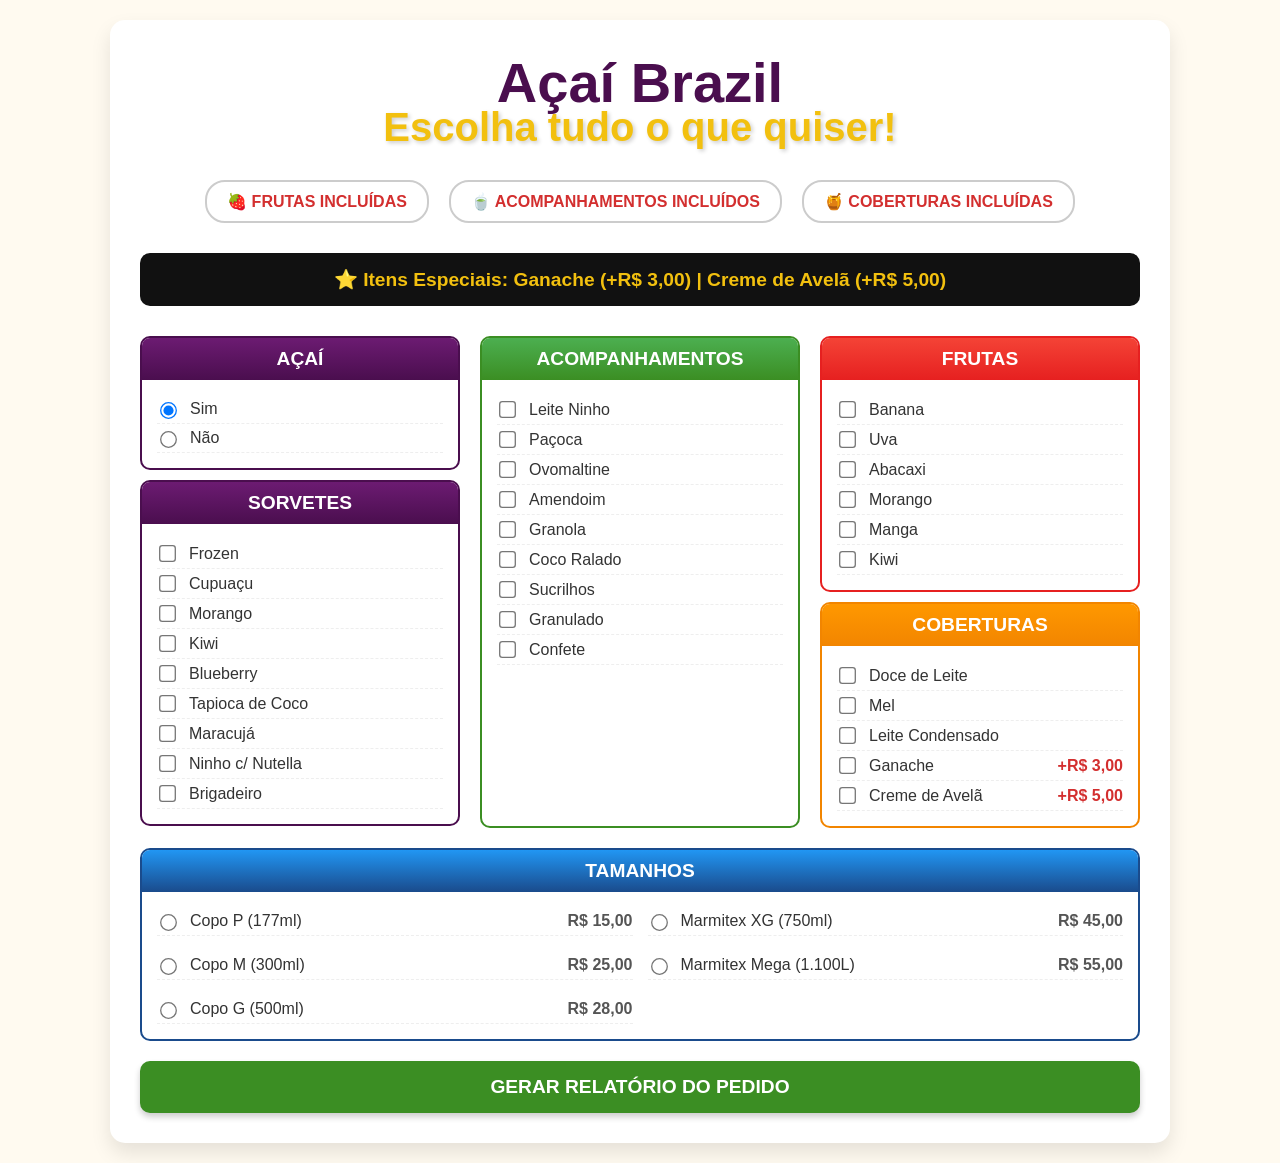
<file: acaibrazil.html>
<!DOCTYPE html>
<html lang="pt-BR">
<head>
    <meta charset="UTF-8">
    <meta name="viewport" content="width=device-width, initial-scale=1.0">
    <title>Açaí Brazil - Pedido</title>
    <style>
        body { font-family: 'Segoe UI', Tahoma, Geneva, Verdana, sans-serif; background-color: #fffaf0; color: #333; margin: 0; padding: 20px; }
        .container { max-width: 1000px; margin: 0 auto; background: #fff; padding: 30px; border-radius: 15px; box-shadow: 0 10px 20px rgba(0,0,0,0.1); }
        .header { text-align: center; margin-bottom: 30px; }
        .header h1 { color: #4a0e4e; font-size: 3.5em; margin: 0; }
        .header h2 { color: #f2c00f; font-size: 2.5em; margin: -10px 0 20px 0; text-shadow: 2px 2px 4px rgba(0,0,0,0.2); }
        .info-badges { display: flex; justify-content: center; gap: 20px; margin-bottom: 30px; flex-wrap: wrap; }
        .badge { padding: 10px 20px; border-radius: 20px; font-weight: bold; color: #d32f2f; border: 2px solid #ccc; background: #fff; }
        .specials { background: #111; color: #f2c00f; padding: 15px; text-align: center; border-radius: 10px; margin-bottom: 30px; font-size: 1.2em; font-weight: bold; }
        
        .grid-container { display: grid; grid-template-columns: 1fr 1fr 1fr; gap: 20px; }
        .col-1 { grid-column: span 1; }
        .col-2 { grid-column: span 2; }
        .col-3 { grid-column: span 3; }
        
        .box { border: 2px solid #ccc; border-radius: 10px; padding: 15px; position: relative; }
        .box h3 { text-align: center; color: white; margin: -15px -15px 15px -15px; padding: 10px; border-radius: 8px 8px 0 0; text-transform: uppercase; font-size: 1.2em; }
        
        .acai { border-color: #4a0e4e; } .acai h3 { background-color: #4a0e4e; color: #fff; background-image: linear-gradient(#6c1b72, #4a0e4e); }
        .sorvetes { border-color: #4a0e4e; } .sorvetes h3 { background-color: #4a0e4e; background-image: linear-gradient(#6c1b72, #4a0e4e); }
        .acompanhamentos { border-color: #3b8e23; } .acompanhamentos h3 { background-color: #3b8e23; background-image: linear-gradient(#4caf50, #3b8e23); }
        .frutas { border-color: #e62020; } .frutas h3 { background-color: #e62020; background-image: linear-gradient(#f44336, #e62020); }
        .coberturas { border-color: #f28500; } .coberturas h3 { background-color: #f28500; background-image: linear-gradient(#ff9800, #f28500); }
        .tamanhos { border-color: #1a4b8c; grid-column: span 3; } .tamanhos h3 { background-color: #1a4b8c; background-image: linear-gradient(#2196f3, #1a4b8c); }
        
        .flex-col { display: flex; flex-direction: column; gap: 10px; }
        .tamanhos-grid { display: grid; grid-template-columns: 1fr 1fr; gap: 15px; }
        
        label { display: flex; align-items: center; padding: 5px 0; border-bottom: 1px dashed #eee; cursor: pointer; transition: 0.2s; }
        label:hover { background-color: #f9f9f9; }
        input[type="checkbox"], input[type="radio"] { margin-right: 15px; transform: scale(1.3); cursor: pointer; }
        .price { margin-left: auto; font-weight: bold; color: #555; }
        .extra { color: #d32f2f; }
        
        button { width: 100%; padding: 15px; font-size: 1.2em; font-weight: bold; color: #fff; background-color: #3b8e23; border: none; border-radius: 10px; cursor: pointer; margin-top: 20px; box-shadow: 0 4px 6px rgba(0,0,0,0.2); transition: 0.3s; }
        button:hover { background-color: #2c6b19; transform: translateY(-2px); }
        
        .btn-copiar { background-color: #1a4b8c; }
        .btn-copiar:hover { background-color: #123563; }
        
        #relatorio { display: none; margin-top: 40px; padding: 30px; border: 2px solid #4a0e4e; border-radius: 15px; background-color: #fafafa; box-shadow: 0 10px 20px rgba(0,0,0,0.05); }
        #relatorio h2 { color: #4a0e4e; text-align: center; border-bottom: 2px solid #ccc; padding-bottom: 10px; }
        .resumo-item { margin-bottom: 10px; font-size: 1.1em; }
        .resumo-item span { font-weight: bold; }
        .total { font-size: 2em; font-weight: bold; color: #1a4b8c; text-align: right; margin-top: 30px; border-top: 2px dashed #ccc; padding-top: 20px; }
        
        @media (max-width: 768px) {
            .grid-container { grid-template-columns: 1fr; }
            .col-2, .col-3, .tamanhos { grid-column: span 1; }
            .tamanhos-grid { grid-template-columns: 1fr; }
        }
    </style>
</head>
<body>

<div class="container">
    <div class="header">
        <h1>Açaí Brazil</h1>
        <h2>Escolha tudo o que quiser!</h2>
    </div>

    <div class="info-badges">
        <div class="badge">🍓 FRUTAS INCLUÍDAS</div>
        <div class="badge">🍵 ACOMPANHAMENTOS INCLUÍDOS</div>
        <div class="badge">🍯 COBERTURAS INCLUÍDAS</div>
    </div>

    <div class="specials">
        ⭐ Itens Especiais: Ganache (+R$ 3,00) | Creme de Avelã (+R$ 5,00)
    </div>

    <form id="pedidoForm">
        <div class="grid-container">
            
            <div class="flex-col">
                <div class="box acai">
                    <h3>Açaí</h3>
                    <label><input type="radio" name="acai" value="Sim" checked> Sim</label>
                    <label><input type="radio" name="acai" value="Não"> Não</label>
                </div>

                <div class="box sorvetes">
                    <h3>Sorvetes</h3>
                    <label><input type="checkbox" name="sorvetes" value="Frozen"> Frozen</label>
                    <label><input type="checkbox" name="sorvetes" value="Cupuaçu"> Cupuaçu</label>
                    <label><input type="checkbox" name="sorvetes" value="Morango"> Morango</label>
                    <label><input type="checkbox" name="sorvetes" value="Kiwi"> Kiwi</label>
                    <label><input type="checkbox" name="sorvetes" value="Blueberry"> Blueberry</label>
                    <label><input type="checkbox" name="sorvetes" value="Tapioca de Coco"> Tapioca de Coco</label>
                    <label><input type="checkbox" name="sorvetes" value="Maracujá"> Maracujá</label>
                    <label><input type="checkbox" name="sorvetes" value="Ninho c/ Nutella"> Ninho c/ Nutella</label>
                    <label><input type="checkbox" name="sorvetes" value="Brigadeiro"> Brigadeiro</label>
                </div>
            </div>

            <div class="box acompanhamentos">
                <h3>Acompanhamentos</h3>
                <label><input type="checkbox" name="acomps" value="Leite Ninho"> Leite Ninho</label>
                <label><input type="checkbox" name="acomps" value="Paçoca"> Paçoca</label>
                <label><input type="checkbox" name="acomps" value="Ovomaltine"> Ovomaltine</label>
                <label><input type="checkbox" name="acomps" value="Amendoim"> Amendoim</label>
                <label><input type="checkbox" name="acomps" value="Granola"> Granola</label>
                <label><input type="checkbox" name="acomps" value="Coco Ralado"> Coco Ralado</label>
                <label><input type="checkbox" name="acomps" value="Sucrilhos"> Sucrilhos</label>
                <label><input type="checkbox" name="acomps" value="Granulado"> Granulado</label>
                <label><input type="checkbox" name="acomps" value="Confete"> Confete</label>
            </div>

            <div class="flex-col">
                <div class="box frutas">
                    <h3>Frutas</h3>
                    <label><input type="checkbox" name="frutas" value="Banana"> Banana</label>
                    <label><input type="checkbox" name="frutas" value="Uva"> Uva</label>
                    <label><input type="checkbox" name="frutas" value="Abacaxi"> Abacaxi</label>
                    <label><input type="checkbox" name="frutas" value="Morango"> Morango</label>
                    <label><input type="checkbox" name="frutas" value="Manga"> Manga</label>
                    <label><input type="checkbox" name="frutas" value="Kiwi"> Kiwi</label>
                </div>

                <div class="box coberturas">
                    <h3>Coberturas</h3>
                    <label><input type="checkbox" name="coberturas" value="Doce de Leite"> Doce de Leite</label>
                    <label><input type="checkbox" name="coberturas" value="Mel"> Mel</label>
                    <label><input type="checkbox" name="coberturas" value="Leite Condensado"> Leite Condensado</label>
                    <label><input type="checkbox" name="coberturas" value="Ganache" data-price="3.00"> Ganache <span class="price extra">+R$ 3,00</span></label>
                    <label><input type="checkbox" name="coberturas" value="Creme de Avelã" data-price="5.00"> Creme de Avelã <span class="price extra">+R$ 5,00</span></label>
                </div>
            </div>

            <div class="box tamanhos">
                <h3>Tamanhos</h3>
                <div class="tamanhos-grid">
                    <label><input type="radio" name="tamanho" value="Copo P (177ml)" data-price="15.00" required> Copo P (177ml) <span class="price">R$ 15,00</span></label>
                    <label><input type="radio" name="tamanho" value="Marmitex XG (750ml)" data-price="45.00"> Marmitex XG (750ml) <span class="price">R$ 45,00</span></label>
                    <label><input type="radio" name="tamanho" value="Copo M (300ml)" data-price="25.00"> Copo M (300ml) <span class="price">R$ 25,00</span></label>
                    <label><input type="radio" name="tamanho" value="Marmitex Mega (1.100L)" data-price="55.00"> Marmitex Mega (1.100L) <span class="price">R$ 55,00</span></label>
                    <label><input type="radio" name="tamanho" value="Copo G (500ml)" data-price="28.00"> Copo G (500ml) <span class="price">R$ 28,00</span></label>
                </div>
            </div>

        </div>

        <button type="button" onclick="gerarRelatorio()">GERAR RELATÓRIO DO PEDIDO</button>
    </form>

    <div id="relatorio">
        <h2>🧾 Resumo do Pedido</h2>
        <div id="resumo-conteudo"></div>
        <div class="total" id="total-pedido">Total: R$ 0,00</div>
        
        <!-- O Novo Botão Inútil -->
        <button type="button" class="btn-copiar" id="btnCopiar" onclick="copiarPedido()">📋 COPIAR PEDIDO PARA O WHATSAPP</button>
    </div>
</div>

<script>
    let textoPedidoAreaTransferencia = "";

    function getCheckedValues(name) {
        const checkboxes = document.querySelectorAll(`input[name="${name}"]:checked`);
        return Array.from(checkboxes).map(cb => cb.value);
    }

    function gerarRelatorio() {
        const tamanhoSelecionado = document.querySelector('input[name="tamanho"]:checked');
        
        if (!tamanhoSelecionado) {
            alert("Por favor, selecione suas opções.");
            return;
        }

        const acai = document.querySelector('input[name="acai"]:checked').value;
        const sorvetes = getCheckedValues("sorvetes");
        const acomps = getCheckedValues("acomps");
        const frutas = getCheckedValues("frutas");
        
        const coberturasElements = document.querySelectorAll('input[name="coberturas"]:checked');
        let coberturas = [];
        let total = parseFloat(tamanhoSelecionado.getAttribute('data-price'));
        
        coberturasElements.forEach(cb => {
            coberturas.push(cb.value);
            if (cb.getAttribute('data-price')) {
                total += parseFloat(cb.getAttribute('data-price'));
            }
        });

        // HTML para a tela
        let html = `<div class="resumo-item"><span>Tamanho:</span> ${tamanhoSelecionado.value}</div>`;
        html += `<div class="resumo-item"><span>Açaí:</span> ${acai}</div>`;
        
        // Texto puro para copiar
        textoPedidoAreaTransferencia = `*Pedido Açaí Brazil*\n`;
        textoPedidoAreaTransferencia += `Tamanho: ${tamanhoSelecionado.value}\n`;
        textoPedidoAreaTransferencia += `Açaí: ${acai}\n`;

        if (sorvetes.length > 0) {
            html += `<div class="resumo-item"><span>Sorvetes:</span> ${sorvetes.join(", ")}</div>`;
            textoPedidoAreaTransferencia += `Sorvetes: ${sorvetes.join(", ")}\n`;
        }
        if (acomps.length > 0) {
            html += `<div class="resumo-item"><span>Acompanhamentos:</span> ${acomps.join(", ")}</div>`;
            textoPedidoAreaTransferencia += `Acompanhamentos: ${acomps.join(", ")}\n`;
        }
        if (frutas.length > 0) {
            html += `<div class="resumo-item"><span>Frutas:</span> ${frutas.join(", ")}</div>`;
            textoPedidoAreaTransferencia += `Frutas: ${frutas.join(", ")}\n`;
        }
        if (coberturas.length > 0) {
            html += `<div class="resumo-item"><span>Coberturas:</span> ${coberturas.join(", ")}</div>`;
            textoPedidoAreaTransferencia += `Coberturas: ${coberturas.join(", ")}\n`;
        }

        const strTotal = `R$ ${total.toFixed(2).replace('.', ',')}`;
        textoPedidoAreaTransferencia += `*Total: ${strTotal}*\n`;

        document.getElementById('resumo-conteudo').innerHTML = html;
        document.getElementById('total-pedido').innerText = `Total: ${strTotal}`;
        document.getElementById('relatorio').style.display = 'block';
        
        document.getElementById('relatorio').scrollIntoView({ behavior: 'smooth' });
        
        document.getElementById('btnCopiar').innerText = "📋 COPIAR PEDIDO PARA O WHATSAPP";
    }

    function copiarPedido() {
        if (!textoPedidoAreaTransferencia) return;
        
        navigator.clipboard.writeText(textoPedidoAreaTransferencia).then(() => {
            const btn = document.getElementById('btnCopiar');
            btn.innerText = "✅ COPIADO";
            setTimeout(() => {
                btn.innerText = "📋 COPIAR PEDIDO PARA O WHATSAPP";
            }, 3000);
        }).catch(err => {
            alert("Erro ao copiar.");
        });
    }
</script>
</body>
</html>
</file>
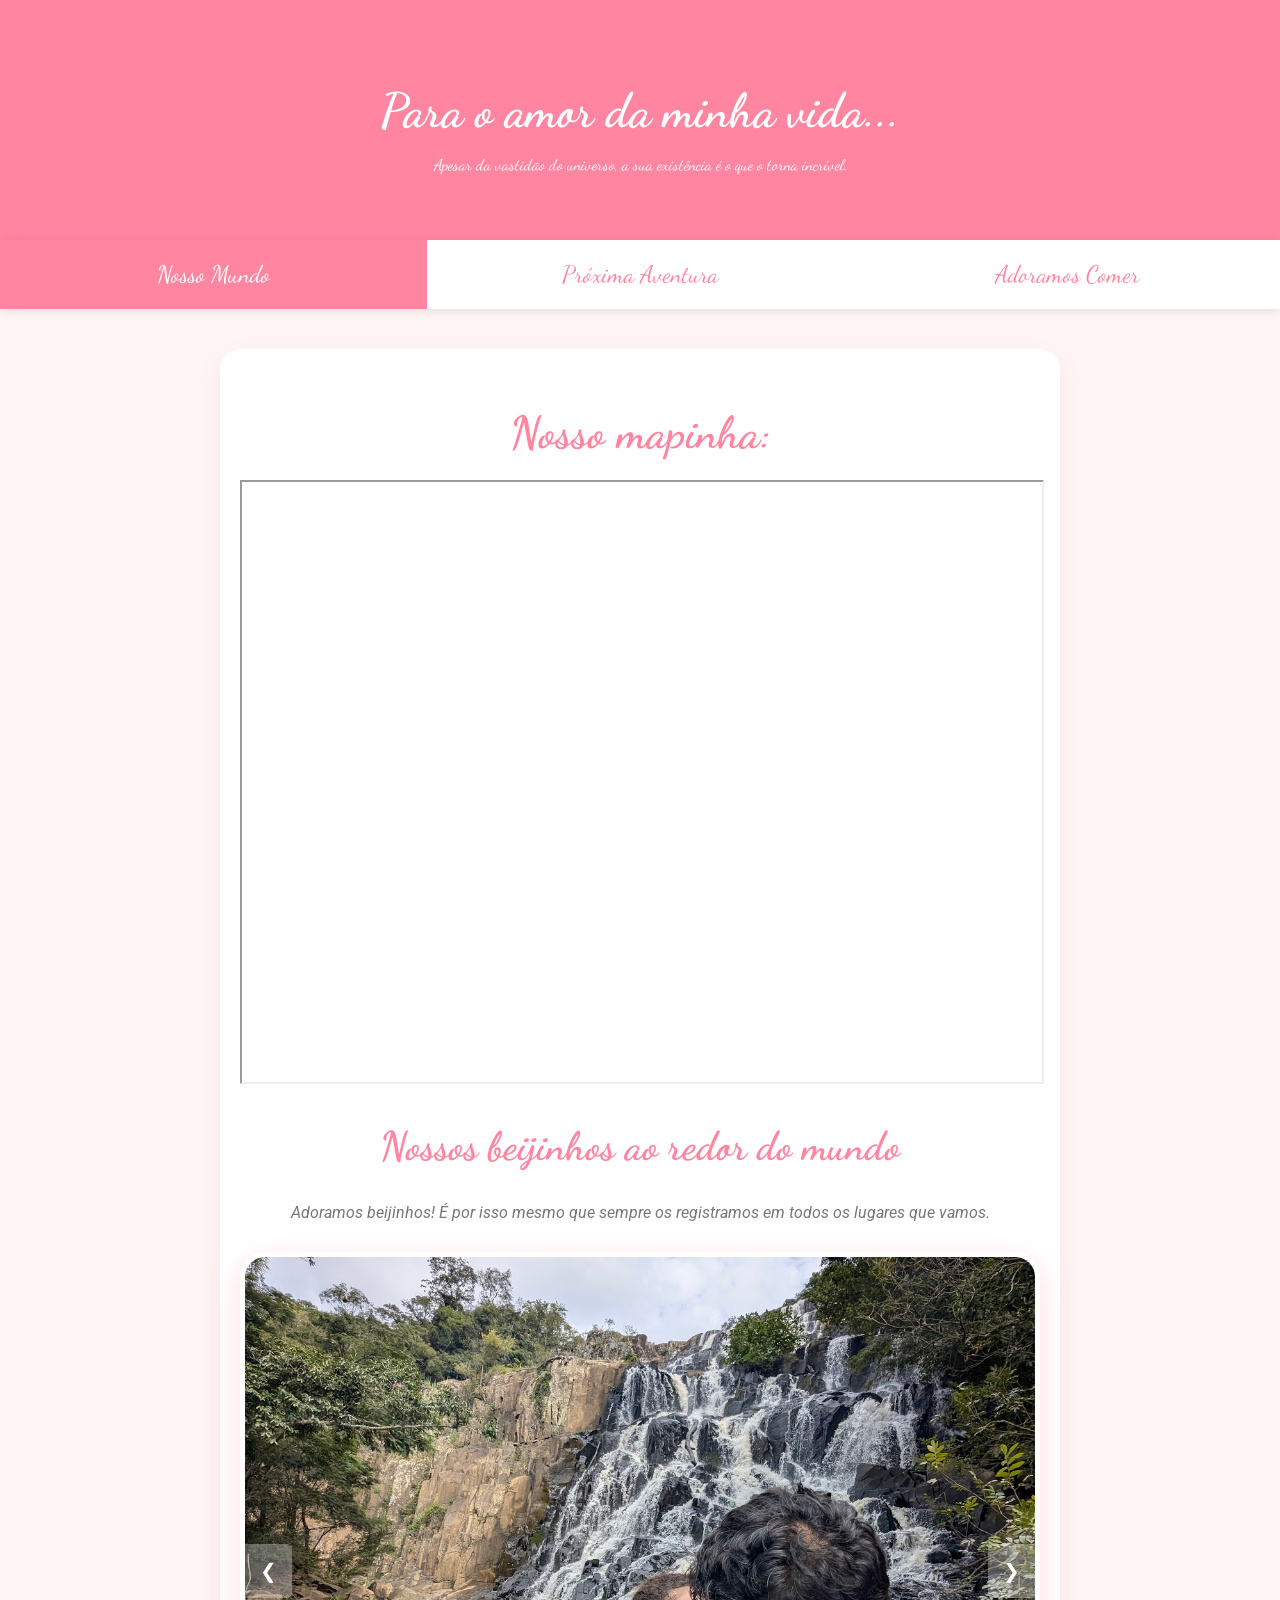
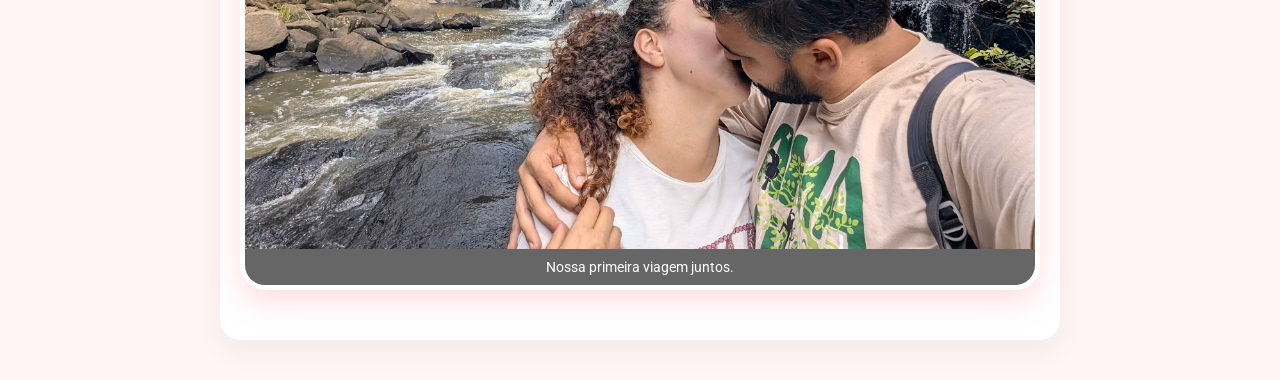
<file: ola.html>
<!DOCTYPE html>
<html lang="pt-br">
<head>
    <meta charset="UTF-8">
    <meta name="viewport" content="width=device-width, initial-scale=1.0">
    <title>Para Minha Esposa</title>
    <link href="https://fonts.googleapis.com/css2?family=Dancing+Script:wght@700&family=Roboto:wght@300;400&display=swap" rel="stylesheet">
    <link rel="stylesheet" href="css/love-style.css">
</head>
<body>

<header class="romantic-header">
    <h1>Para o amor da minha vida...</h1>
    <p>Apesar da vastidão do universo, a sua existência é o que o torna incrível.</p>
</header>

<nav class="tab-container">
    <button class="tab-link active" onclick="openTab(event, 'mensagem')">Nosso Mundo</button>
    <button class="tab-link" onclick="openTab(event, 'viagem')">Próxima Aventura</button>
    <button class="tab-link" onclick="openTab(event, 'galeria')">Adoramos Comer</button>
</nav>

<main id="tab-container-alvo">
    <div id="tab-container-alvo">
</main>

<button id="btnTopo" title="Voltar ao topo">↑</button>

<script src="scripts/love-script.js"></script> 
</body>
</html>
</file>
<file: css/love-style.css>
body {
    background-color: #fff5f5;
    font-family: 'Roboto', sans-serif;
    color: #4a4a4a;
    margin: 0;
    padding: 0;
}

.romantic-header {
    background-color: #ff85a1;
    color: white;
    text-align: center;
    padding: 50px 20px;
    font-family: 'Dancing Script', cursive;
}

.romantic-header h1 { font-size: 3em; margin-bottom: 10px; }

.tab-container {
    display: flex;
    justify-content: center;
    background: white;
    box-shadow: 0 2px 10px rgba(0,0,0,0.1);
}

.tab-link {
    flex: 1;
    padding: 20px;
    border: none;
    background: none;
    font-family: 'Dancing Script', cursive;
    font-size: 1.5em;
    cursor: pointer;
    transition: 0.3s;
    color: #ff85a1;
}

.tab-link.active {
    background-color: #ff85a1;
    color: white;
}

#tab-container-alvo {
    max-width: 800px;
    margin: 40px auto;
    padding: 20px;
    background: white;
    border-radius: 20px;
    box-shadow: 0 10px 30px rgba(0,0,0,0.05);
    text-align: center;
}

/* Container principal - Bordas mais arredondadas e sombra suave */
.carousel-container {
    position: relative;
    max-width: 800px;
    margin: 30px auto;
    overflow: hidden;
    border-radius: 25px; /* Bordas bem mais suaves */
    box-shadow: 0 10px 30px rgba(255, 133, 161, 0.3); /* Sombra rosada */
    border: 5px solid white; /* Moldura estilo fotografia antiga */
    background-color: white;
}

/* Os itens do carrossel */
.carousel-item {
    display: none; /* Esconde todos por padrão */
    width: 100%;
}

.carousel-item img {
    width: 100%;
    display: block;
    height: auto;
}

/* Mostra apenas o ativo */
.carousel-item.active {
    display: block;
    animation: fade 0.5s ease-in-out;
}

/* Legendas */
.caption {
    background: rgba(0, 0, 0, 0.6);
    color: white;
    padding: 10px;
    text-align: center;
    font-size: 14px;
}

/* Botões */
.prev, .next {
    position: absolute;
    top: 50%;
    transform: translateY(-50%);
    background: rgba(255,255,255,0.3);
    color: white;
    border: none;
    padding: 15px;
    cursor: pointer;
    font-size: 20px;
    transition: 0.3s;
}

.prev:hover, .next:hover { background: rgba(255,255,255,0.8); color: black; }
.prev { left: 0; border-radius: 0 5px 5px 0; }
.next { right: 0; border-radius: 5px 0 0 5px; }

@keyframes fade {
    from { opacity: 0.4; }
    to { opacity: 1; }
}

footer p {
        color: white;
    }

    #btnTopo {
      position: fixed;
      bottom: 30px;
      right: 30px;
      background-color: #ff85a1;
;
      color: white;
      border: none;
      border-radius: 50%;
      width: 50px;
      height: 50px;
     
      align-items: center;
      justify-content: center;
      cursor: pointer;
      box-shadow: 0 4px 6px rgba(0,0,0,0.2);
      transition: all 0.3s ease;
    }
    #btnTopo:hover {
      background-color: #6610f2;
    }
</file>
